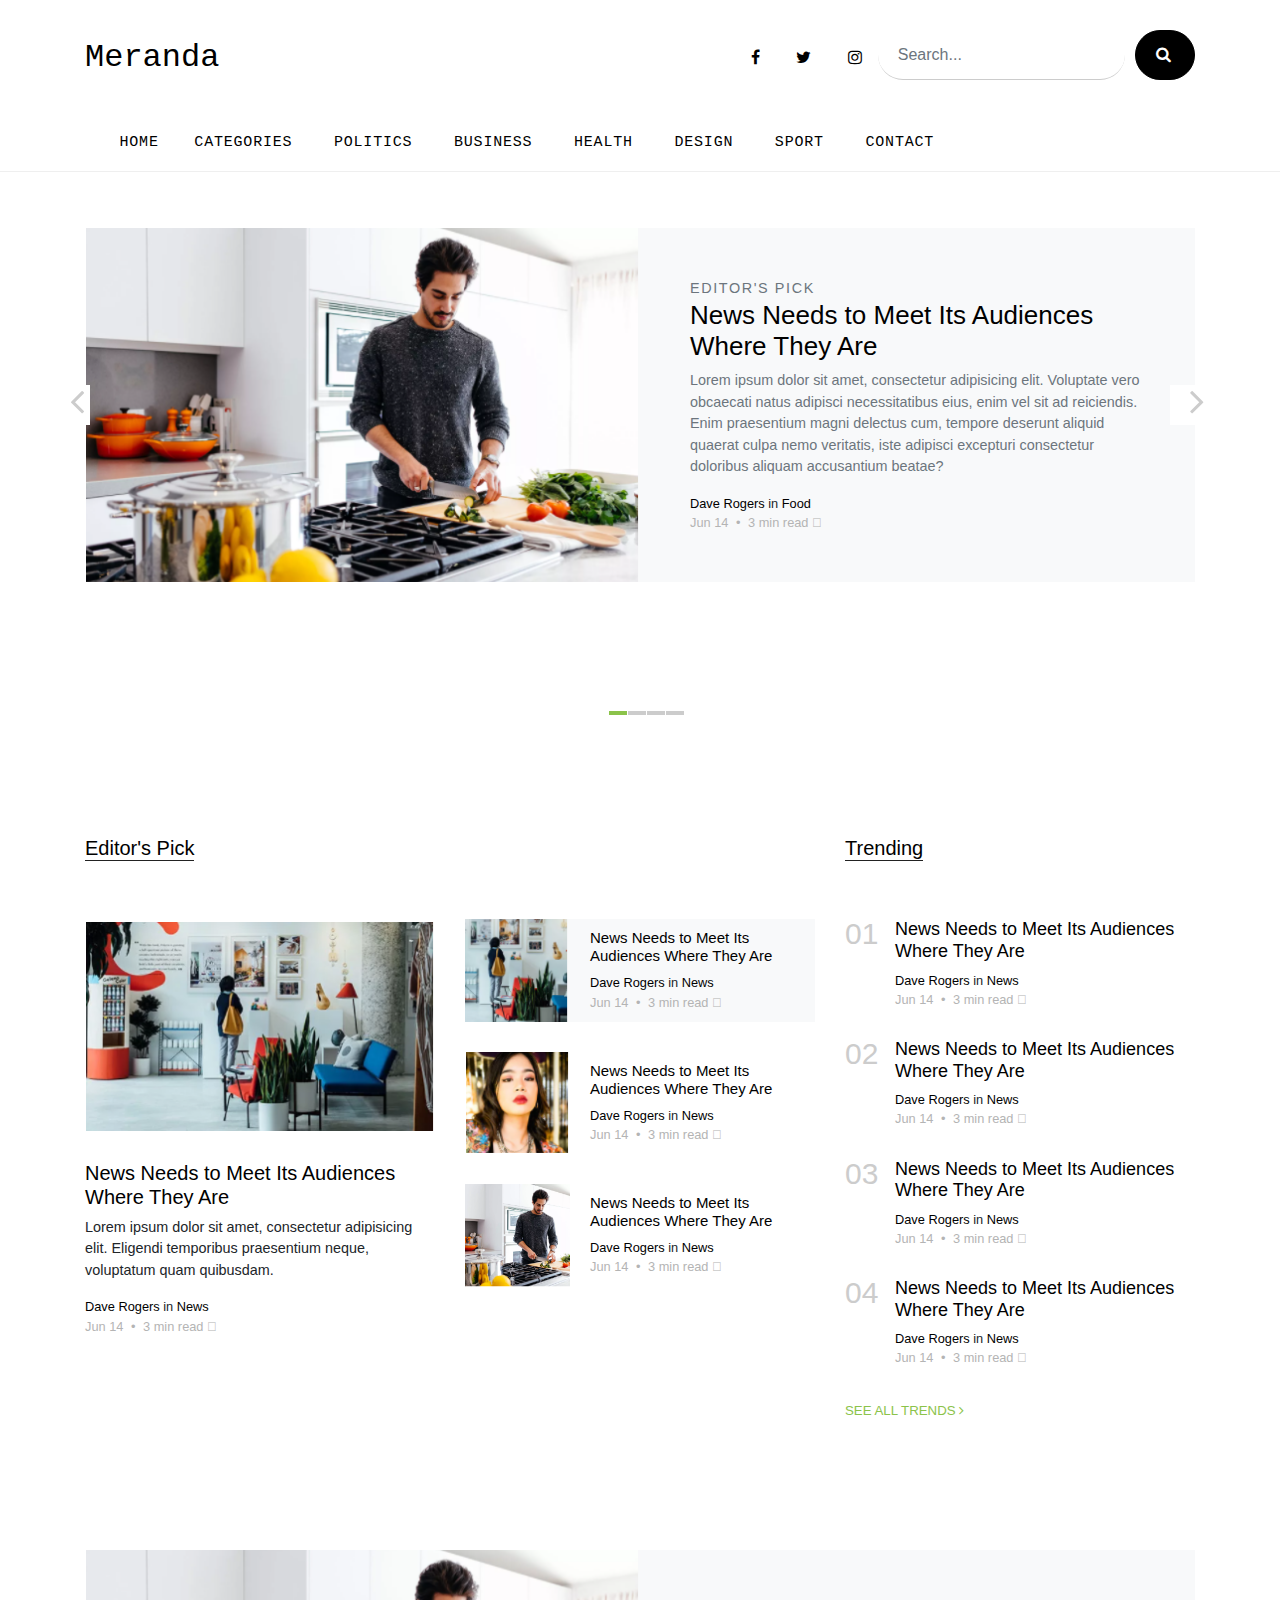
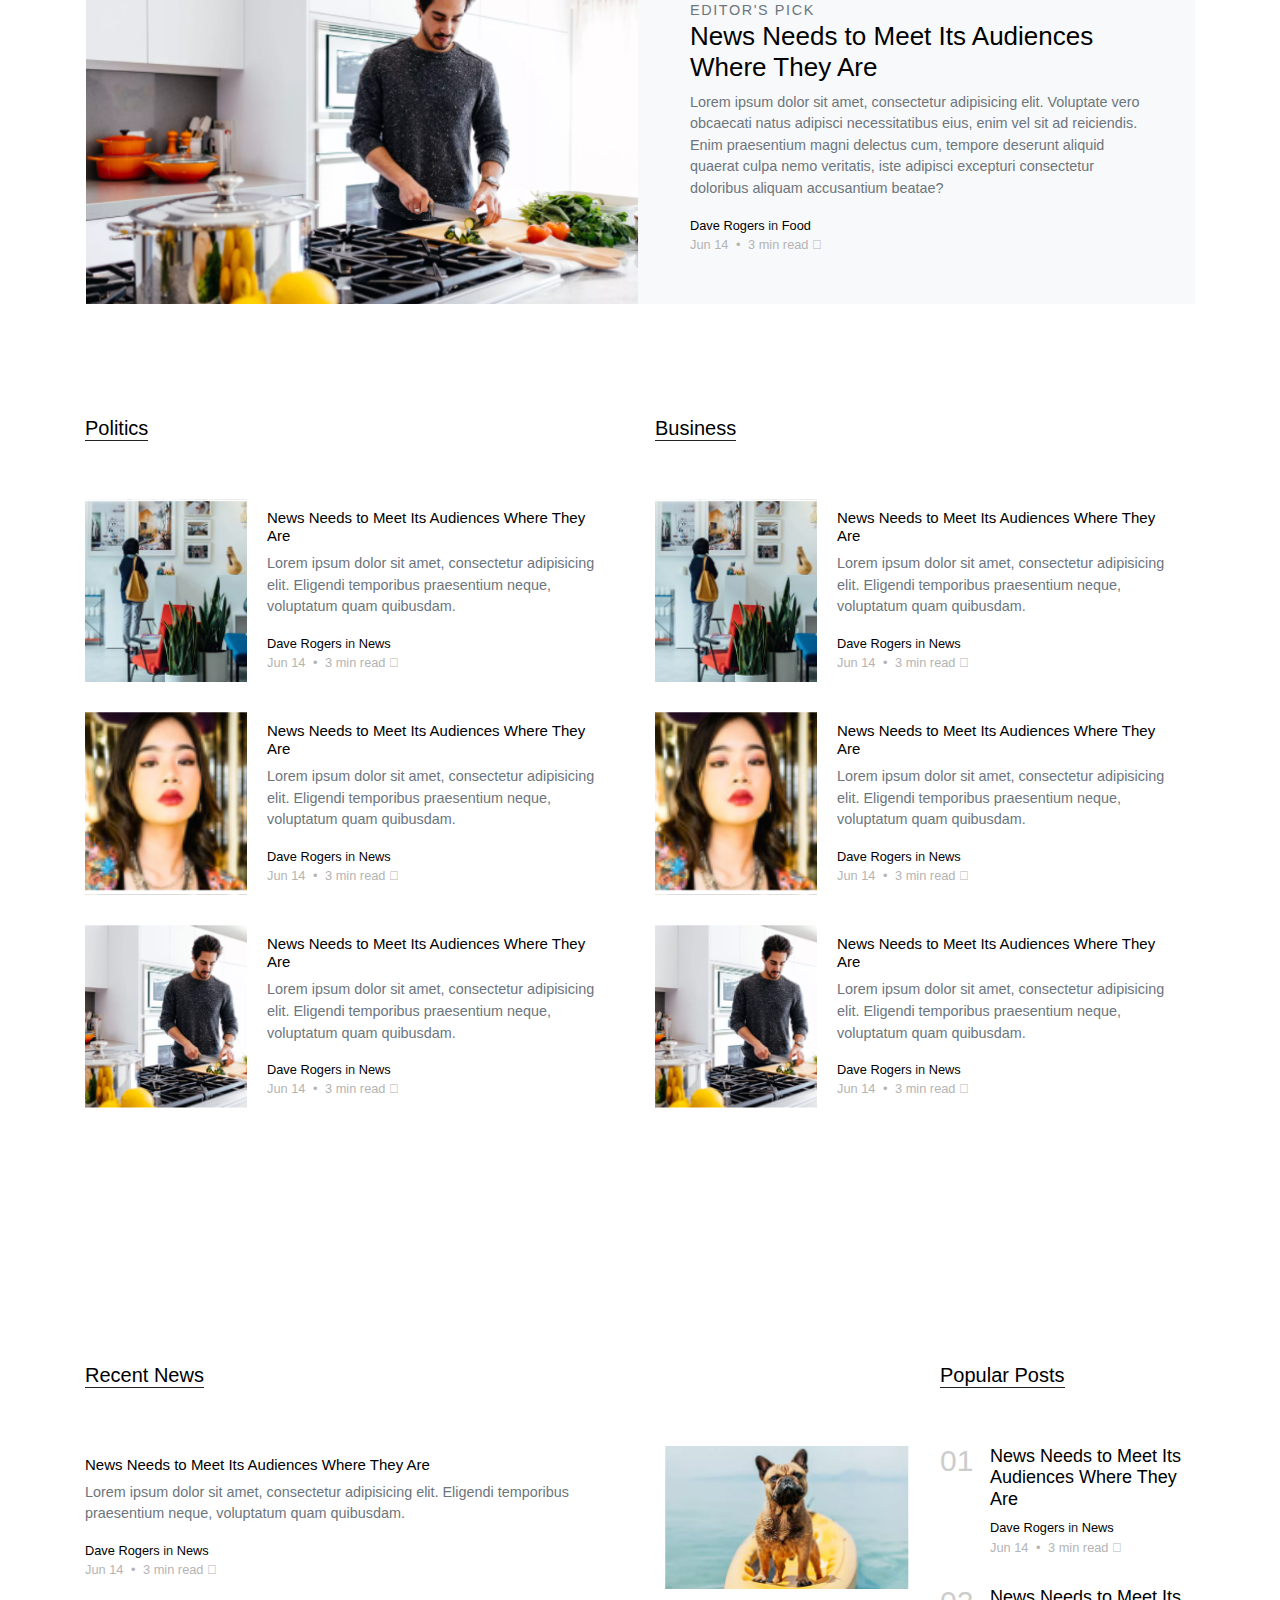
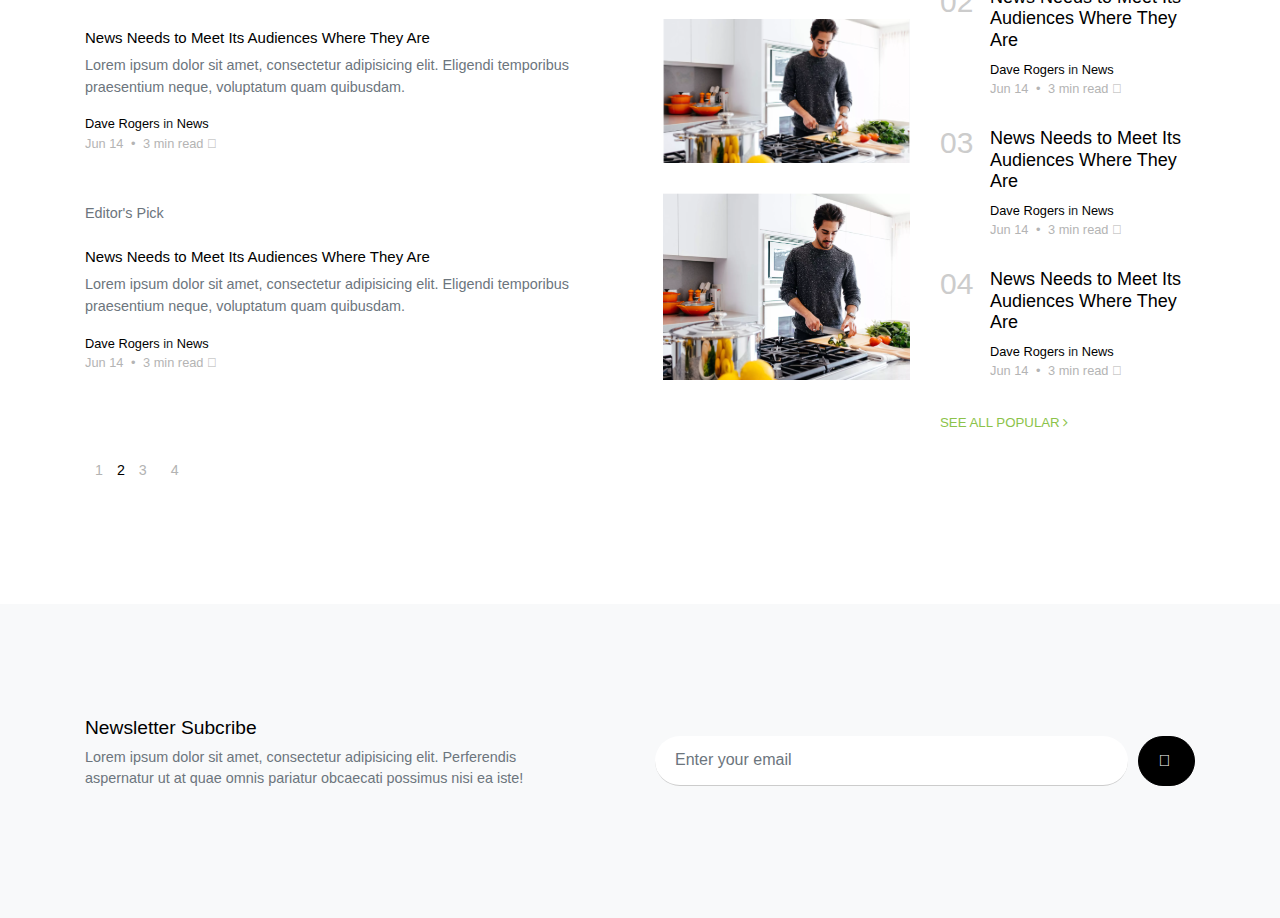
<file: home.html>
<!DOCTYPE html>
<html>
    <head>
        <title>Page Title</title>
        <meta charset="utf-8">
        <meta name="viewport" content="width=device-width, initial-scale=1, shrink-to-fit=no">
        <link rel="stylesheet" href="./homestyle.css">
        <link rel="stylesheet" href="https://stackpath.bootstrapcdn.com/bootstrap/4.3.1/css/bootstrap.min.css" integrity="sha384-ggOyR0iXCbMQv3Xipma34MD+dH/1fQ784/j6cY/iJTQUOhcWr7x9JvoRxT2MZw1T" crossorigin="anonymous">
        <link rel="stylesheet" href="https://cdnjs.cloudflare.com/ajax/libs/font-awesome/6.0.0-beta2/css/all.min.css" integrity="sha512-YWzhKL2whUzgiheMoBFwW8CKV4qpHQAEuvilg9FAn5VJUDwKZZxkJNuGM4XkWuk94WCrrwslk8yWNGmY1EduTA==" crossorigin="anonymous" referrerpolicy="no-referrer" />
        <link rel="stylesheet" href="https://cdnjs.cloudflare.com/ajax/libs/font-awesome/4.7.0/css/font-awesome.min.css">
        <link rel="stylesheet" href="https://cdnjs.cloudflare.com/ajax/libs/OwlCarousel2/2.3.4/assets/owl.theme.default.css" integrity="sha512-OTcub78R3msOCtY3Tc6FzeDJ8N9qvQn1Ph49ou13xgA9VsH9+LRxoFU6EqLhW4+PKRfU+/HReXmSZXHEkpYoOA==" crossorigin="anonymous" referrerpolicy="no-referrer" />
        <link rel="stylesheet" href="https://cdnjs.cloudflare.com/ajax/libs/OwlCarousel2/2.3.4/assets/owl.carousel.css" integrity="sha512-UTNP5BXLIptsaj5WdKFrkFov94lDx+eBvbKyoe1YAfjeRPC+gT5kyZ10kOHCfNZqEui1sxmqvodNUx3KbuYI/A==" crossorigin="anonymous" referrerpolicy="no-referrer" />    
    </head>
    <body>
        <div class="header-top">
            <div class="container">
                <div>
                    <div class="row align-items-center">
                        <div class="col-12 col-lg-6 d-flex">
                            <a href="index.html" class="site-logo">Meranda</a>
                        </div>
                        <div class="col-12 col-lg-6 ml-auto d-flex">
                            <div class="ml-md-auto top-social d-none d-lg-inline-block">
                                <a href="#" class="d-inline-block p-3"><span class="fa fa-facebook"></span></a>
                                <a href="#" class="d-inline-block p-3"><span class="fa fa-twitter"></span></a>
                                <a href="#" class="d-inline-block p-3"><span class="fa fa-instagram"></span></a>
                            </div>
                            <form action="#" class="search-form d-inline-block">
                                <div class="d-flex">
                                    <input type="email" class="form-control" placeholder="Search...">
                                    <button type="submit" class="btn btn-secondary"><span class="fa fa-search"></span></button>
                                </div>
                            </form>
                        </div>
                        <div class="col-6 d-block d-lg-none text-right">
                        </div>
                        </div>
                </div>
            </div>
            <div id="sticky-wrapper" class="sticky-wrapper" style="height: 54px;">
                <div class="site-navbar py-2 js-sticky-header site-navbar-target d-none pl-0 d-lg-block" role="banner" style="width: 1349px;">
                <div class="container">
                    <div class="d-flex align-items-center">
                        <div class="mr-auto">
                            <nav class="site-navigation position-relative text-right" role="navigation">
                                <ul class="site-menu main-menu js-clone-nav mr-auto d-none pl-0 d-lg-block">
                                    <li class="active">
                                        <a href="home.html" class="nav-link text-left">Home</a>
                                    </li>
                                    <li>
                                        <a href="categories.html" class="nav-link text-left">Categories</a>
                                    </li>
                                    <li>
                                        <a href="categories.html" class="nav-link text-left">Politics</a>
                                    </li>
                                    <li>
                                        <a href="categories.html" class="nav-link text-left">Business</a>
                                    </li>
                                    <li>
                                        <a href="categories.html" class="nav-link text-left">Health</a>
                                    </li>
                                    <li>
                                        <a href="categories.html" class="nav-link text-left">Design</a>
                                    </li>
                                    <li>
                                        <a href="categories.html" class="nav-link text-left">Sport</a>
                                    </li>
                                    <li>
                                        <a href="contact.html" class="nav-link text-left">Contact</a>
                                    </li>
                                </ul>
                            </nav>
                        </div>
                    </div>
                </div>
                </div>
            </div>
        </div>
        <div class="site-section py-0">
            <div class="owl-carousel hero-slide owl-style owl-loaded owl-drag carousel-fade">
                <div class="owl-stage-outer">
                    <div class="owl-stage" style="transform: translate3d(-2698px, 0px, 0px); transition: all 1s ease 0s; width: 8094px;">
                        <div class="owl-item cloned" style="width: 1349px;">
                            <div class="site-section">
                                <div class="container">
                                    <div class="half-post-entry d-block d-lg-flex bg-light">
                                        <div class="img-bg" style="background-image:url('./Image/image_template.PNG')"></div>
                                        <div class="contents">
                                            <span class="caption">Editor's Pick</span>
                                            <h2><a href="blog-single.html">News Needs to Meet Its Audiences Where They Are</a></h2>
                                            <p class="mb-3">Lorem ipsum dolor sit amet, consectetur adipisicing elit. Voluptate vero obcaecati natus adipisci necessitatibus eius, enim vel sit ad reiciendis. Enim praesentium magni delectus cum, tempore deserunt aliquid quaerat culpa nemo veritatis, iste adipisci excepturi consectetur doloribus aliquam accusantium beatae?</p>
                                            <div class="post-meta">
                                                <span class="d-block"><a href="#">Dave Rogers</a> in <a href="#">Food</a></span>
                                                <span class="date-read">Jun 14 <span class="mx-1">•</span> 3 min read <span class="fas fa-star"></span></span>
                                            </div>
                                        </div>
                                    </div>
                                </div>
                            </div>
                        </div>
                        <div class="owl-item" style="width: 1349px;">
                            <div class="site-section">
                                <div class="container">
                                    <div class="half-post-entry d-block d-lg-flex bg-light">
                                        <div class="img-bg" style="background-image:url('./Image/image_template.PNG')"></div>
                                        <div class="contents">
                                            <span class="caption">Editor's Pick</span>
                                            <h2><a href="blog-single.html">News Needs to Meet Its Audiences Where They Are</a></h2>
                                            <p class="mb-3">Lorem ipsum dolor sit amet, consectetur adipisicing elit. Voluptate vero obcaecati natus adipisci necessitatibus eius, enim vel sit ad reiciendis. Enim praesentium magni delectus cum, tempore deserunt aliquid quaerat culpa nemo veritatis, iste adipisci excepturi consectetur doloribus aliquam accusantium beatae?</p>
                                            <div class="post-meta">
                                                <span class="d-block"><a href="#">Dave Rogers</a> in <a href="#">Food</a></span>
                                                <span class="date-read">Jun 14 <span class="mx-1">•</span> 3 min read <span class="fas fa-star"></span></span>
                                            </div>
                                        </div>
                                    </div>
                                </div>
                            </div>
                        </div>
                        <div class="owl-item" style="width: 1349px;">
                            <div class="site-section">
                                <div class="container">
                                    <div class="half-post-entry d-block d-lg-flex bg-light">
                                        <div class="img-bg" style="background-image:url('./Image/image_template.PNG')"></div>
                                        <div class="contents">
                                            <span class="caption">Editor's Pick</span>
                                            <h2><a href="blog-single.html">News Needs to Meet Its Audiences Where They Are</a></h2>
                                            <p class="mb-3">Lorem ipsum dolor sit amet, consectetur adipisicing elit. Voluptate vero obcaecati natus adipisci necessitatibus eius, enim vel sit ad reiciendis. Enim praesentium magni delectus cum, tempore deserunt aliquid quaerat culpa nemo veritatis, iste adipisci excepturi consectetur doloribus aliquam accusantium beatae?</p>
                                            <div class="post-meta">
                                                <span class="d-block"><a href="#">Dave Rogers</a> in <a href="#">Food</a></span>
                                                <span class="date-read">Jun 14 <span class="mx-1">•</span> 3 min read <span class="fas fa-star"></span></span>
                                            </div>
                                        </div>
                                    </div>
                                </div>
                            </div>
                        </div>
                        <div class="owl-item cloned" style="width: 1349px;">
                            <div class="site-section">
                                <div class="container">
                                    <div class="half-post-entry d-block d-lg-flex bg-light">
                                        <div class="img-bg" style="background-image:url('./Image/image_template.PNG')"></div>
                                        <div class="contents">
                                            <span class="caption">Editor's Pick</span>
                                            <h2><a href="blog-single.html">News Needs to Meet Its Audiences Where They Are</a></h2>
                                            <p class="mb-3">Lorem ipsum dolor sit amet, consectetur adipisicing elit. Voluptate vero obcaecati natus adipisci necessitatibus eius, enim vel sit ad reiciendis. Enim praesentium magni delectus cum, tempore deserunt aliquid quaerat culpa nemo veritatis, iste adipisci excepturi consectetur doloribus aliquam accusantium beatae?</p>
                                            <div class="post-meta">
                                                <span class="d-block"><a href="#">Dave Rogers</a> in <a href="#">Food</a></span>
                                                <span class="date-read">Jun 14 <span class="mx-1">•</span> 3 min read <span class="fas fa-star"></span></span>
                                            </div>
                                        </div>
                                    </div>
                                </div>
                            </div>
                        </div>
                    </div>
                </div>
                <div class="owl-nav">
                    <div class="owl-prev">
                        <span class="fa fa-angle-left"></span>
                    </div>
                    <div class="owl-next">
                        <span class="fa fa-angle-right"></span>
                    </div>
                </div>
            </div>
        </div>
        <div class="site-section">
            <div class="container">
                <div class="row">
                    <div class="col-lg-8">
                        <div class="row">
                            <div class="col-12">
                                <div class="section-title">
                                    <h2>Editor's Pick</h2>
                                </div>
                            </div>
                        </div>
                        <div class="row">
                            <div class="col-md-6">
                                <div class="post-entry-1">
                                    <a href="post-single.html"><script type="text/javascript" async="" src="https://www.google-analytics.com/analytics.js"></script><script data-pagespeed-no-defer="">//<![CDATA[
                                            (function(){for(var g="function"==typeof Object.defineProperties?Object.defineProperty:function(b,c,a){if(a.get||a.set)throw new TypeError("ES3 does not support getters and setters.");b!=Array.prototype&&b!=Object.prototype&&(b[c]=a.value)},h="undefined"!=typeof window&&window===this?this:"undefined"!=typeof global&&null!=global?global:this,k=["String","prototype","repeat"],l=0;l<k.length-1;l++){var m=k[l];m in h||(h[m]={});h=h[m]}
                                            var n=k[k.length-1],p=h[n],q=p?p:function(b){var c;if(null==this)throw new TypeError("The 'this' value for String.prototype.repeat must not be null or undefined");c=this+"";if(0>b||1342177279<b)throw new RangeError("Invalid count value");b|=0;for(var a="";b;)if(b&1&&(a+=c),b>>>=1)c+=c;return a};q!=p&&null!=q&&g(h,n,{configurable:!0,writable:!0,value:q});var t=this;
                                            function u(b,c){var a=b.split("."),d=t;a[0]in d||!d.execScript||d.execScript("var "+a[0]);for(var e;a.length&&(e=a.shift());)a.length||void 0===c?d[e]?d=d[e]:d=d[e]={}:d[e]=c};function v(b){var c=b.length;if(0<c){for(var a=Array(c),d=0;d<c;d++)a[d]=b[d];return a}return[]};function w(b){var c=window;if(c.addEventListener)c.addEventListener("load",b,!1);else if(c.attachEvent)c.attachEvent("onload",b);else{var a=c.onload;c.onload=function(){b.call(this);a&&a.call(this)}}};var x;function y(b,c,a,d,e){this.h=b;this.j=c;this.l=a;this.f=e;this.g={height:window.innerHeight||document.documentElement.clientHeight||document.body.clientHeight,width:window.innerWidth||document.documentElement.clientWidth||document.body.clientWidth};this.i=d;this.b={};this.a=[];this.c={}}
                                            function z(b,c){var a,d,e=c.getAttribute("data-pagespeed-url-hash");if(a=e&&!(e in b.c))if(0>=c.offsetWidth&&0>=c.offsetHeight)a=!1;else{d=c.getBoundingClientRect();var f=document.body;a=d.top+("pageYOffset"in window?window.pageYOffset:(document.documentElement||f.parentNode||f).scrollTop);d=d.left+("pageXOffset"in window?window.pageXOffset:(document.documentElement||f.parentNode||f).scrollLeft);f=a.toString()+","+d;b.b.hasOwnProperty(f)?a=!1:(b.b[f]=!0,a=a<=b.g.height&&d<=b.g.width)}a&&(b.a.push(e),
                                            b.c[e]=!0)}y.prototype.checkImageForCriticality=function(b){b.getBoundingClientRect&&z(this,b)};u("pagespeed.CriticalImages.checkImageForCriticality",function(b){x.checkImageForCriticality(b)});u("pagespeed.CriticalImages.checkCriticalImages",function(){A(x)});
                                            function A(b){b.b={};for(var c=["IMG","INPUT"],a=[],d=0;d<c.length;++d)a=a.concat(v(document.getElementsByTagName(c[d])));if(a.length&&a[0].getBoundingClientRect){for(d=0;c=a[d];++d)z(b,c);a="oh="+b.l;b.f&&(a+="&n="+b.f);if(c=!!b.a.length)for(a+="&ci="+encodeURIComponent(b.a[0]),d=1;d<b.a.length;++d){var e=","+encodeURIComponent(b.a[d]);131072>=a.length+e.length&&(a+=e)}b.i&&(e="&rd="+encodeURIComponent(JSON.stringify(B())),131072>=a.length+e.length&&(a+=e),c=!0);C=a;if(c){d=b.h;b=b.j;var f;if(window.XMLHttpRequest)f=
                                            new XMLHttpRequest;else if(window.ActiveXObject)try{f=new ActiveXObject("Msxml2.XMLHTTP")}catch(r){try{f=new ActiveXObject("Microsoft.XMLHTTP")}catch(D){}}f&&(f.open("POST",d+(-1==d.indexOf("?")?"?":"&")+"url="+encodeURIComponent(b)),f.setRequestHeader("Content-Type","application/x-www-form-urlencoded"),f.send(a))}}}
                                            function B(){var b={},c;c=document.getElementsByTagName("IMG");if(!c.length)return{};var a=c[0];if(!("naturalWidth"in a&&"naturalHeight"in a))return{};for(var d=0;a=c[d];++d){var e=a.getAttribute("data-pagespeed-url-hash");e&&(!(e in b)&&0<a.width&&0<a.height&&0<a.naturalWidth&&0<a.naturalHeight||e in b&&a.width>=b[e].o&&a.height>=b[e].m)&&(b[e]={rw:a.width,rh:a.height,ow:a.naturalWidth,oh:a.naturalHeight})}return b}var C="";u("pagespeed.CriticalImages.getBeaconData",function(){return C});
                                            u("pagespeed.CriticalImages.Run",function(b,c,a,d,e,f){var r=new y(b,c,a,e,f);x=r;d&&w(function(){window.setTimeout(function(){A(r)},0)})});})();
                    
                                            pagespeed.CriticalImages.Run('/mod_pagespeed_beacon','https://preview.colorlib.com/theme/meranda/index.html','-ilGEe-FWC',true,false,'vhKRUJB50Wg');
                                        </script><img src="./Image/picture1.PNG" alt="Image" class="img-fluid" data-pagespeed-url-hash="3707316780" onload="pagespeed.CriticalImages.checkImageForCriticality(this);">
                                    </a>
                                    <h2><a href="blog-single.html">News Needs to Meet Its Audiences Where They Are</a></h2>
                                    <p>Lorem ipsum dolor sit amet, consectetur adipisicing elit. Eligendi temporibus praesentium neque, voluptatum quam quibusdam.</p>
                                    <div class="post-meta">
                                        <span class="d-block"><a href="#">Dave Rogers</a> in <a href="#">News</a></span>
                                        <span class="date-read">Jun 14 <span class="mx-1">•</span> 3 min read <span class="fas fa-star"></span></span>
                                    </div>
                                </div>
                            </div>
                            <div class="col-md-6">
                                <div class="post-entry-2 d-flex bg-light">
                                    <div class="thumbnail" style="background-image:url('./Image/picture2.PNG')">
                                    </div>
                                    <div class="contents">
                                        <h2><a href="blog-single.html">News Needs to Meet Its Audiences Where They Are</a></h2>
                                        <div class="post-meta">
                                            <span class="d-block"><a href="#">Dave Rogers</a> in <a href="#">News</a></span>
                                            <span class="date-read">Jun 14 <span class="mx-1">•</span> 3 min read <span class="fas fa-star"></span></span>
                                        </div>
                                    </div>
                                </div>
                                <div class="post-entry-2 d-flex">
                                    <div class="thumbnail" style="background-image:url('./Image/picture3.PNG')">
                                    </div>
                                    <div class="contents">
                                        <h2><a href="blog-single.html">News Needs to Meet Its Audiences Where They Are</a></h2>
                                        <div class="post-meta">
                                            <span class="d-block"><a href="#">Dave Rogers</a> in <a href="#">News</a></span>
                                            <span class="date-read">Jun 14 <span class="mx-1">•</span> 3 min read <span class="fas fa-star"></span></span>
                                        </div>
                                    </div>
                                </div>
                                <div class="post-entry-2 d-flex">
                                    <div class="thumbnail" style="background-image:url('./Image/image_template.PNG')">
                                    </div>
                                    <div class="contents">
                                        <h2><a href="blog-single.html">News Needs to Meet Its Audiences Where They Are</a></h2>
                                        <div class="post-meta">
                                            <span class="d-block"><a href="#">Dave Rogers</a> in <a href="#">News</a></span>
                                            <span class="date-read">Jun 14 <span class="mx-1">•</span> 3 min read <span class="fas fa-star"></span></span>
                                        </div>
                                    </div>
                                </div>
                            </div>
                        </div>
                    </div>
                    <div class="col-lg-4">
                        <div class="section-title">
                            <h2>Trending</h2>
                        </div>
                        <div class="trend-entry d-flex">
                            <div class="number align-self-start">01</div>
                            <div class="trend-contents">
                                <h2><a href="blog-single.html">News Needs to Meet Its Audiences Where They Are</a></h2>
                                <div class="post-meta">
                                    <span class="d-block"><a href="#">Dave Rogers</a> in <a href="#">News</a></span>
                                    <span class="date-read">Jun 14 <span class="mx-1">•</span> 3 min read <span class="fas fa-star"></span></span>
                                </div>
                            </div>
                        </div>
                        <div class="trend-entry d-flex">
                            <div class="number align-self-start">02</div>
                            <div class="trend-contents">
                                <h2><a href="blog-single.html">News Needs to Meet Its Audiences Where They Are</a></h2>
                                <div class="post-meta">
                                    <span class="d-block"><a href="#">Dave Rogers</a> in <a href="#">News</a></span>
                                    <span class="date-read">Jun 14 <span class="mx-1">•</span> 3 min read <span class="fas fa-star"></span></span>
                                </div>
                            </div>
                        </div>
                        <div class="trend-entry d-flex">
                            <div class="number align-self-start">03</div>
                            <div class="trend-contents">
                                <h2><a href="blog-single.html">News Needs to Meet Its Audiences Where They Are</a></h2>
                                <div class="post-meta">
                                    <span class="d-block"><a href="#">Dave Rogers</a> in <a href="#">News</a></span>
                                    <span class="date-read">Jun 14 <span class="mx-1">•</span> 3 min read <span class="fas fa-star"></span></span>
                                </div>
                            </div>
                        </div>
                            <div class="trend-entry d-flex">
                            <div class="number align-self-start">04</div>
                            <div class="trend-contents">
                                <h2><a href="blog-single.html">News Needs to Meet Its Audiences Where They Are</a></h2>
                                <div class="post-meta">
                                    <span class="d-block"><a href="#">Dave Rogers</a> in <a href="#">News</a></span>
                                    <span class="date-read">Jun 14 <span class="mx-1">•</span> 3 min read <span class="fas fa-star"></span></span>
                                </div>
                            </div>
                        </div>
                        <p>
                            <a href="#" class="more">See All Trends  <span class="fa fa-angle-right"></span></a>
                        </p>
                    </div>
                </div>
            </div>
        </div>
        <div class="py-0">
            <div class="container">
                <div class="half-post-entry d-block d-lg-flex bg-light">
                    <div class="img-bg" style="background-image:url('./Image/image_template.PNG')"></div>
                    <div class="contents">
                        <span class="caption">Editor's Pick</span>
                        <h2><a href="blog-single.html">News Needs to Meet Its Audiences Where They Are</a></h2>
                        <p class="mb-3">Lorem ipsum dolor sit amet, consectetur adipisicing elit. Voluptate vero obcaecati natus adipisci necessitatibus eius, enim vel sit ad reiciendis. Enim praesentium magni delectus cum, tempore deserunt aliquid quaerat culpa nemo veritatis, iste adipisci excepturi consectetur doloribus aliquam accusantium beatae?</p>
                        <div class="post-meta">
                            <span class="d-block"><a href="#">Dave Rogers</a> in <a href="#">Food</a></span>
                            <span class="date-read">Jun 14 <span class="mx-1">•</span> 3 min read <span class="fas fa-star"></span></span>
                        </div>
                    </div>
                </div>
            </div>
        </div>
        <div class="site-section">
            <div class="container">
                <div class="row">
                    <div class="col-lg-6">
                        <div class="section-title">
                            <h2>Politics</h2>
                        </div>
                        <div class="post-entry-2 d-flex">
                            <div class="thumbnail" style="background-image:url('./Image/picture4.PNG')"></div>
                            <div class="contents">
                                <h2><a href="blog-single.html">News Needs to Meet Its Audiences Where They Are</a></h2>
                                <p class="mb-3">Lorem ipsum dolor sit amet, consectetur adipisicing elit. Eligendi temporibus praesentium neque, voluptatum quam quibusdam.</p>
                                <div class="post-meta">
                                    <span class="d-block"><a href="#">Dave Rogers</a> in <a href="#">News</a></span>
                                    <span class="date-read">Jun 14 <span class="mx-1">•</span> 3 min read <span class="fas fa-star"></span></span>
                                </div>
                            </div>
                        </div>
                        <div class="post-entry-2 d-flex">
                            <div class="thumbnail" style="background-image:url('./Image/picture3.PNG')"></div>
                            <div class="contents">
                                <h2><a href="blog-single.html">News Needs to Meet Its Audiences Where They Are</a></h2>
                                <p class="mb-3">Lorem ipsum dolor sit amet, consectetur adipisicing elit. Eligendi temporibus praesentium neque, voluptatum quam quibusdam.</p>
                                <div class="post-meta">
                                    <span class="d-block"><a href="#">Dave Rogers</a> in <a href="#">News</a></span>
                                    <span class="date-read">Jun 14 <span class="mx-1">•</span> 3 min read <span class="fas fa-star"></span></span>
                                </div>
                            </div>
                        </div>
                        <div class="post-entry-2 d-flex">
                            <div class="thumbnail" style="background-image:url('./Image/image_template.PNG')"></div>
                            <div class="contents">
                                <h2><a href="blog-single.html">News Needs to Meet Its Audiences Where They Are</a></h2>
                                <p class="mb-3">Lorem ipsum dolor sit amet, consectetur adipisicing elit. Eligendi temporibus praesentium neque, voluptatum quam quibusdam.</p>
                                <div class="post-meta">
                                    <span class="d-block"><a href="#">Dave Rogers</a> in <a href="#">News</a></span>
                                    <span class="date-read">Jun 14 <span class="mx-1">•</span> 3 min read <span class="fas fa-star"></span></span>
                                </div>
                            </div>
                        </div>
                    </div>
                    <div class="col-lg-6">
                        <div class="section-title">
                            <h2>Business</h2>
                        </div>
                        <div class="post-entry-2 d-flex">
                            <div class="thumbnail" style="background-image:url('./Image/picture4.PNG')"></div>
                            <div class="contents">
                                <h2><a href="blog-single.html">News Needs to Meet Its Audiences Where They Are</a></h2>
                                <p class="mb-3">Lorem ipsum dolor sit amet, consectetur adipisicing elit. Eligendi temporibus praesentium neque, voluptatum quam quibusdam.</p>
                                <div class="post-meta">
                                    <span class="d-block"><a href="#">Dave Rogers</a> in <a href="#">News</a></span>
                                    <span class="date-read">Jun 14 <span class="mx-1">•</span> 3 min read <span class="fas fa-star"></span></span>
                                </div>
                            </div>
                        </div>
                        <div class="post-entry-2 d-flex">
                            <div class="thumbnail" style="background-image:url('./Image/picture3.PNG')"></div>
                            <div class="contents">
                                <h2><a href="blog-single.html">News Needs to Meet Its Audiences Where They Are</a></h2>
                                <p class="mb-3">Lorem ipsum dolor sit amet, consectetur adipisicing elit. Eligendi temporibus praesentium neque, voluptatum quam quibusdam.</p>
                                <div class="post-meta">
                                    <span class="d-block"><a href="#">Dave Rogers</a> in <a href="#">News</a></span>
                                    <span class="date-read">Jun 14 <span class="mx-1">•</span> 3 min read <span class="fas fa-star"></span></span>
                                </div>
                            </div>
                        </div>
                        <div class="post-entry-2 d-flex">
                            <div class="thumbnail" style="background-image:url('./Image/image_template.PNG')"></div>
                            <div class="contents">
                                <h2><a href="blog-single.html">News Needs to Meet Its Audiences Where They Are</a></h2>
                                <p class="mb-3">Lorem ipsum dolor sit amet, consectetur adipisicing elit. Eligendi temporibus praesentium neque, voluptatum quam quibusdam.</p>
                                <div class="post-meta">
                                    <span class="d-block"><a href="#">Dave Rogers</a> in <a href="#">News</a></span>
                                    <span class="date-read">Jun 14 <span class="mx-1">•</span> 3 min read <span class="fas fa-star"></span></span>
                                </div>
                            </div>
                        </div>
                    </div>
                </div>
            </div>
        </div>
        <div class="site-section">
            <div class="container">
                <div class="row">
                    <div class="col-lg-9">
                        <div class="section-title">
                            <h2>Recent News</h2>
                        </div>
                        <div class="post-entry-2 d-flex">
                            <div class="thumbnail order-md-2" style="background-image:url('./Image/picture5.PNG')"></div>
                            <div class="contents order-md-1 pl-0">
                                <h2><a href="blog-single.html">News Needs to Meet Its Audiences Where They Are</a></h2>
                                <p class="mb-3">Lorem ipsum dolor sit amet, consectetur adipisicing elit. Eligendi temporibus praesentium neque, voluptatum quam quibusdam.</p>
                                <div class="post-meta">
                                    <span class="d-block"><a href="#">Dave Rogers</a> in <a href="#">News</a></span>
                                    <span class="date-read">Jun 14 <span class="mx-1">•</span> 3 min read <span class="fas fa-star"></span></span>
                                </div>
                            </div>
                        </div>
                        <div class="post-entry-2 d-flex">
                            <div class="thumbnail order-md-2" style="background-image:url('./Image/image_template.PNG')"></div>
                            <div class="contents order-md-1 pl-0">
                                <h2><a href="blog-single.html">News Needs to Meet Its Audiences Where They Are</a></h2>
                                <p class="mb-3">Lorem ipsum dolor sit amet, consectetur adipisicing elit. Eligendi temporibus praesentium neque, voluptatum quam quibusdam.</p>
                                <div class="post-meta">
                                    <span class="d-block"><a href="#">Dave Rogers</a> in <a href="#">News</a></span>
                                    <span class="date-read">Jun 14 <span class="mx-1">•</span> 3 min read <span class="fas fa-star"></span></span>
                                </div>
                            </div>
                        </div>
                        <div class="post-entry-2 d-flex">
                            <div class="thumbnail order-md-2" style="background-image:url('./Image/image_template.PNG')"></div>
                            <div class="contents order-md-1 pl-0">
                                <span class="caption mb-4 d-block">Editor's Pick</span>
                                <h2><a href="blog-single.html">News Needs to Meet Its Audiences Where They Are</a></h2>
                                <p class="mb-3">Lorem ipsum dolor sit amet, consectetur adipisicing elit. Eligendi temporibus praesentium neque, voluptatum quam quibusdam.</p>
                                <div class="post-meta">
                                    <span class="d-block"><a href="#">Dave Rogers</a> in <a href="#">News</a></span>
                                    <span class="date-read">Jun 14 <span class="mx-1">•</span> 3 min read <span class="fas fa-star"></span></span>
                                </div>
                            </div>
                        </div>
                    </div>
                    <div class="col-lg-3">
                        <div class="section-title">
                            <h2>Popular Posts</h2>
                        </div>
                        <div class="trend-entry d-flex">
                            <div class="number align-self-start">01</div>
                            <div class="trend-contents">
                                <h2><a href="blog-single.html">News Needs to Meet Its Audiences Where They Are</a></h2>
                                <div class="post-meta">
                                    <span class="d-block"><a href="#">Dave Rogers</a> in <a href="#">News</a></span>
                                    <span class="date-read">Jun 14 <span class="mx-1">•</span> 3 min read <span class="fas fa-star"></span></span>
                                </div>
                            </div>
                        </div>
                        <div class="trend-entry d-flex">
                            <div class="number align-self-start">02</div>
                            <div class="trend-contents">
                                <h2><a href="blog-single.html">News Needs to Meet Its Audiences Where They Are</a></h2>
                                <div class="post-meta">
                                    <span class="d-block"><a href="#">Dave Rogers</a> in <a href="#">News</a></span>
                                    <span class="date-read">Jun 14 <span class="mx-1">•</span> 3 min read <span class="fas fa-star"></span></span>
                                </div>
                            </div>
                        </div>
                        <div class="trend-entry d-flex">
                            <div class="number align-self-start">03</div>
                            <div class="trend-contents">
                                <h2><a href="blog-single.html">News Needs to Meet Its Audiences Where They Are</a></h2>
                                <div class="post-meta">
                                    <span class="d-block"><a href="#">Dave Rogers</a> in <a href="#">News</a></span>
                                    <span class="date-read">Jun 14 <span class="mx-1">•</span> 3 min read <span class="fas fa-star"></span></span>
                                </div>
                            </div>
                        </div>
                        <div class="trend-entry d-flex pl-0">
                            <div class="number align-self-start">04</div>
                            <div class="trend-contents">
                                <h2><a href="blog-single.html">News Needs to Meet Its Audiences Where They Are</a></h2>
                                <div class="post-meta">
                                    <span class="d-block"><a href="#">Dave Rogers</a> in <a href="#">News</a></span>
                                    <span class="date-read">Jun 14 <span class="mx-1">•</span> 3 min read <span class="fas fa-star"></span></span>
                                </div>
                            </div>
                        </div>
                        <p>
                            <a href="#" class="more">See All Popular <span class="fa fa-angle-right"></span></a>
                        </p>
                    </div>
                </div>
                <div class="row">
                    <div class="col-lg-6">
                        <ul class="custom-pagination list-unstyled">
                            <li><a href="#">1</a></li>
                            <li class="active">2</li>
                            <li><a href="#">3</a></li>
                            <li><a href="#">4</a></li>
                        </ul>
                    </div>
                </div>
            </div>
        </div>
        <div class="site-section subscribe bg-light">
            <div class="container">
                <form action="#" class="row align-items-center">
                    <div class="col-md-5 mr-auto">
                        <h2>Newsletter Subcribe</h2>
                        <p>Lorem ipsum dolor sit amet, consectetur adipisicing elit. Perferendis aspernatur ut at quae omnis pariatur obcaecati possimus nisi ea iste!</p>
                    </div>
                    <div class="col-md-6 ml-auto">
                        <div class="d-flex">
                            <input type="email" class="form-control" placeholder="Enter your email">
                            <button type="submit" class="btn btn-secondary"><span class="fas fa-paper-plane"></span></button>
                        </div>
                    </div>
                </form>
            </div>
        </div>

        <script src="https://code.jquery.com/jquery-3.3.1.slim.min.js" integrity="sha384-q8i/X+965DzO0rT7abK41JStQIAqVgRVzpbzo5smXKp4YfRvH+8abtTE1Pi6jizo" crossorigin="anonymous"></script>
        <script src="https://cdnjs.cloudflare.com/ajax/libs/popper.js/1.14.7/umd/popper.min.js" integrity="sha384-UO2eT0CpHqdSJQ6hJty5KVphtPhzWj9WO1clHTMGa3JDZwrnQq4sF86dIHNDz0W1" crossorigin="anonymous"></script>
        <script src="https://stackpath.bootstrapcdn.com/bootstrap/4.3.1/js/bootstrap.min.js" integrity="sha384-JjSmVgyd0p3pXB1rRibZUAYoIIy6OrQ6VrjIEaFf/nJGzIxFDsf4x0xIM+B07jRM" crossorigin="anonymous"></script>
        <script src="https://cdnjs.cloudflare.com/ajax/libs/OwlCarousel2/2.3.4/owl.carousel.js" integrity="sha512-gY25nC63ddE0LcLPhxUJGFxa2GoIyA5FLym4UJqHDEMHjp8RET6Zn/SHo1sltt3WuVtqfyxECP38/daUc/WVEA==" crossorigin="anonymous" referrerpolicy="no-referrer"></script>
        <script src="https://cdnjs.cloudflare.com/ajax/libs/jquery/3.6.0/jquery.min.js" integrity="sha512-894YE6QWD5I59HgZOGReFYm4dnWc1Qt5NtvYSaNcOP+u1T9qYdvdihz0PPSiiqn/+/3e7Jo4EaG7TubfWGUrMQ==" crossorigin="anonymous" referrerpolicy="no-referrer"></script>
        <script src="https://cdnjs.cloudflare.com/ajax/libs/OwlCarousel2/2.3.4/owl.carousel.min.js" integrity="sha512-bPs7Ae6pVvhOSiIcyUClR7/q2OAsRiovw4vAkX+zJbw3ShAeeqezq50RIIcIURq7Oa20rW2n2q+fyXBNcU9lrw==" crossorigin="anonymous" referrerpolicy="no-referrer"></script>
        <script src="https://cdnjs.cloudflare.com/ajax/libs/popper.js/2.5.3/umd/popper.min.js" integrity="sha512-53CQcu9ciJDlqhK7UD8dZZ+TF2PFGZrOngEYM/8qucuQba+a+BXOIRsp9PoMNJI3ZeLMVNIxIfZLbG/CdHI5PA==" crossorigin="anonymous" referrerpolicy="no-referrer"></script>
        <script src="./homepageslide.js"></script>
    </body>
</html>
</file>
<file: homestyle.css>
body{
    height: 100vh;
    width: 100vw;
    background-color: yellow;
}

.header-top
{
    display: block;
}

.header-top .container {
    padding-top: 30px;
    padding-bottom: 0px;
}

@media (min-width: 1200px)
{
    .container {
    max-width: 1140px;
    }
}
.container {
    width: 100%;
    padding-right: 15px;
    padding-left: 15px;
    margin-right: auto;
    margin-left: auto;
}

.row {
    display: flex;
    flex-wrap: wrap;
    margin-right: -15px;
    margin-left: -15px;
}
.d-flex {
    display: flex!important;
}

.site-logo {
    font-size: 2rem;
    font-family:monospace;
    color: #000;
}
a {
    transition: .3s all ease;
    text-decoration: none;
    background-color: transparent;
}

.text-black {
    color: #000!important;
}

.ml-auto {
    margin-left: auto!important;
}

@media (min-width: 992px)
{.d-lg-none {
    display: none!important;
}}

.site-logo:hover
{
    text-decoration:none;
    color:#8bc34a;
}

.top-social a {
    color: #000;
}

.p-3 {
    padding: 1rem!important;
}

.d-inline-block {
    display: inline-block!important;
    text-align: center;
}
.d-inline-block:hover{
    color:gray;
}

@media (min-width: 768px)
{.ml-md-auto {
    margin-left: auto!important;
    }
}
@media (min-width: 992px)
{ .d-lg-inline-block {
    display: inline-block!important;
    }
}

.search-form .form-control {
    margin-right: 10px;
    height: 50px;
    padding-left: 20px;
    padding-right: 20px;
    border-radius: 30px;
    border: none;
    background: #fff;
    border-bottom: 1px solid #ccc;
}

.btn:not(:disabled):not(.disabled) {
    cursor: pointer;
}

.search-form .btn {
    border-radius: 30px;
    background: #000;
    padding-left: 20px;
    padding-right: 20px;
    border-color: #000;
}

#sticky-wrapper{
    height: 54px;
}

.sticky-wrapper {
    position: absolute;
    z-index: 100;
    width: 100%;
    background: #fff;
}

.sticky-wrapper .site-navbar {
    transition: .3s all ease;
    border-bottom: 1px solid #efefef;
}

.site-navbar {
    margin-bottom: 0;
    z-index: 1999;
    width: 100%;
    background: #fff;
    font-family: "B612 Mono",monospace;
}

.py-2 {
    padding-bottom: 0.5rem!important;
    padding-top: 0.5rem!important;
}

.pl-0 {
    padding-left: 0!important;
}

element.style {
    width: 1349px;
}

@media (min-width: 992px)
{
    .d-lg-block {
        display: block!important;
    }
}

.align-items-center {
    align-items: center!important;
}

.mr-auto {
    margin-right: auto!important;
}

.text-right {
    text-align: right!important;
}

.position-relative {
    position: relative!important;
}

.site-navbar .site-navigation .site-menu {
    margin-left: 0;
    margin-bottom: 0;
}

.sticky-wrapper .site-navbar .site-menu li {
    display: inline-block;
}

.sticky-wrapper .site-navbar .site-menu li.active a {
    color: #000;
}

.site-navbar .site-navigation .site-menu li:first-child a {
    padding-left: 0;
}

.site-navbar .site-navigation .site-menu .active a {
    display: inline-block;
    padding-right: 10px;
}

.site-navbar .site-navigation .site-menu li a {
    text-transform: uppercase;
    font-size: 15px;
    letter-spacing: .05rem;
    font-weight: 400;
    text-decoration: none!important;
    color: #000;
}

@media (min-width: 768px)
{
    .site-section {
        padding: 7em 0;
    }
}
.py-0 {
    padding-top: 0px !important;
    padding-bottom: 0px !important;
}

.owl-carousel.owl-loaded {
    display: block;
}

.owl-slide-3, .owl-slide, .owl-style {
    position: relative;
}

.owl-carousel {
    width: 100%;
    z-index: 1;
}

.owl-carousel .owl-stage-outer {
    position: relative;
    overflow: hidden;
    transform: translate3d(0px, 0px, 0px);
}

.owl-slide-3 .owl-stage, .owl-slide .owl-stage, .owl-style .owl-stage {
    padding-top: 30px;
    padding-bottom: 30px;
}

.owl-carousel .owl-stage {
    position: relative;
}

.owl-carousel .owl-item {
    min-height: 1px;
    float: left;
    backface-visibility: hidden;
    transform: translate3d(0px, 0px, 0px);
    -webkit-transform: translate3d(0,0,0);
}

.owl-carousel, .owl-carousel .owl-item {
    -webkit-tap-highlight-color: transparent;
    position: relative;
}

.half-post-entry .img-bg {
    background-size: cover;
    background-position: center center;
    background-repeat: no-repeat;
}

.half-post-entry .img-bg, .half-post-entry .contents {
    width: 50%;
}

.half-post-entry .contents {
    padding: 50px;
    font-size: .9rem;
    height: auto;
}

.half-post-entry .caption {
    font-size: .9rem;
    text-transform: uppercase;
    letter-spacing: .1rem;
}

.half-post-entry .contents h2 {
    font-size: 26px;
}

h1, h2, h3, .h1, .h2, .h3 {
    font-family: "Cabin",-apple-system,BlinkMacSystemFont,"Segoe UI",Roboto,"Helvetica Neue",Arial,sans-serif,"Apple Color Emoji","Segoe UI Emoji","Segoe UI Symbol","Noto Color Emoji";
}
.h1, .h2, .h3, h1, h2, h3 {
    margin-bottom: 0.5rem;
    font-weight: 500;
    line-height: 1.2;
    color: inherit;
}

h1, h2, h3 {
    margin-top: 0px;
}

.half-post-entry .contents h2 a {
    color: #000;
}

.half-post-entry .contents h2 a:hover {
    text-decoration:none;
    color: #000;
}

.mb-3 {
    margin-bottom: 1rem !important;
}

.post-meta {
    font-size: .8rem;
}

.d-block {
    display: block !important;
}

.post-meta a {
    color: #000;
}

.post-meta a:hover {
    text-decoration:none;
    color: #000;
}

.date-read {
    color: #b4b4b4;
}

.mx-1 {
    margin-left: 0.25rem !important;
    margin-right: 0.25rem !important;
}

.fas .fa-star {
    font-style: normal;
    font-weight: normal;
    font-variant: normal;
    text-transform: none;
    line-height: 1;
    -webkit-font-smoothing: antialiased;
    font-family: icomoon !important;
}

.owl-slide-3 .owl-nav .owl-prev, .owl-slide .owl-nav .owl-prev, .owl-style .owl-nav .owl-prev {
    left: 50px;
}

.owl-slide-3 .owl-nav .owl-next, .owl-slide .owl-nav .owl-next, .owl-style .owl-nav .owl-next {
    right: 70px;
}

.owl-slide-3 .owl-nav .owl-prev, .owl-slide-3 .owl-nav .owl-next, .owl-slide .owl-nav .owl-prev, .owl-slide .owl-nav .owl-next, .owl-style .owl-nav .owl-prev, .owl-style .owl-nav .owl-next {
    position: absolute;
    top: 50%;
    text-align: center;
    width: 40px;
    height: 40px;
    transform: translateY(-50%);
    background: #fff;
}

.owl-slide-3 .owl-nav .owl-prev span, .owl-slide-3 .owl-nav .owl-next span, .owl-slide .owl-nav .owl-prev span, .owl-slide .owl-nav .owl-next span, .owl-style .owl-nav .owl-prev span, .owl-style .owl-nav .owl-next span {
    font-size:40px;
    color:#ccc;
    position: absolute;
    top: 50%;
    left: 50%;
    transform: translate(-0%,-60%);
}

.fa .fa-angle-left, .fa .fa-angle-right
{
    font-family: 'icomoon' !important;
    font-style: normal;
    font-weight: normal;
    font-variant: normal;
    text-transform: none;
    line-height: 1;
    -webkit-font-smoothing: antialiased;
    color: gray;
}

.fa .fa-angle-left
{
    margin-left: 10px;
}

.owl-slide-3 .owl-dots, .owl-slide .owl-dots, .owl-style .owl-dots {
    position: absolute;
    bottom: -0;
    left: 50%;
    transform: translateX(-50%);
    text-align: center;
}

.owl-dots{
    transform: translateX(-50%);
}

.owl-dots .owl-dot {
    display: inline-block;
    width: 15px;
    height: 15px;
    margin: 0 2px;
    border-radius: 50%;
    cursor: pointer;
    transition:all 0.6s ease;
}

.owl-nav .owl-prev, .owl-nav .owl-next {
    cursor: pointer;
    transition:all 0.6s ease;
}



.owl-dots .owl-dot :hover {
    opacity: 0.8;
}

.owl-carousel .owl-dot, .owl-carousel .owl-nav .owl-next, .owl-carousel .owl-nav .owl-prev {
    cursor: pointer;
    user-select: none;
}

.owl-slide-3 .owl-dots .owl-dot span, .owl-slide .owl-dots .owl-dot span, .owl-style .owl-dots .owl-dot span {
    border-radius: 0%;
    display: inline-block;
    width: 18px;
    height: 4px;
    margin: 2px 5px;
    background: rgba(0,0,0,.2);
}

.owl-slide-3 .owl-dots .owl-dot, .owl-slide .owl-dots .owl-dot, .owl-style .owl-dots .owl-dot {
    display: inline-block;
}

.owl-carousel .owl-dot, .owl-carousel .owl-nav .owl-next, .owl-carousel .owl-nav .owl-prev {
    cursor: pointer;
    user-select: none;
}

.owl-slide-3 .owl-dots .owl-dot.active span, .owl-slide .owl-dots .owl-dot.active span, .owl-style .owl-dots .owl-dot.active span {
    background: #8bc34a;
}

@media (min-width: 992px)
{
    .col-lg-8 {
        -webkit-box-flex: 0;
        flex: 0 0 66.66667%;
        max-width: 66.66667%;
    }
}
.col, .col-6, .col-12, .col-lg-3, .col-lg-4, .col-lg-6, .col-lg-8, .col-lg-9, .col-lg-12, .col-md-5, .col-md-6, .col-md-12 {
    position: relative;
    width: 100%;
    min-height: 1px;
    padding-right: 15px;
    padding-left: 15px;
}
.row {
    display: flex;
    flex-wrap: wrap;
    margin-right: -15px;
    margin-left: -15px;
}
.section-title {
    color: #000;
    margin-bottom: 50px;
}
.section-title h2 {
    font-size: 20px;
    font-weight: 400;
    border-bottom: 1px solid #222;
    position: relative;
    display: inline-block;
}
h1, h2, h3
{
    margin-top: 0;
}

.post-entry-1, .post-entry-2 {
    font-size: .9rem;
    margin-bottom: 30px;
}

.post-entry-1 img, .post-entry-2 img {
    margin-bottom: 30px;
}

.img-fluid {
    max-width: 100%;
    height: auto;
}

img {
    vertical-align: middle;
    border-style: none;
}

.post-entry-1 h2, .post-entry-2 h2 {
    font-size: 20px;
}

h1, h2, h3, .h1, .h2, .h3 {
    font-family: "Cabin",-apple-system,BlinkMacSystemFont,"Segoe UI",Roboto,"Helvetica Neue",Arial,sans-serif,"Apple Color Emoji","Segoe UI Emoji","Segoe UI Symbol","Noto Color Emoji";
}
.post-entry-1 h2 a, .post-entry-2 h2 a {
    color: #000;
}
p {
    margin-top: 0;
    margin-bottom: 1rem;
}
.post-meta {
    font-size: .8rem;
}

.post-meta a {
    color: #000;
}

.post-entry-1 h2 a:hover {
    text-decoration:none;
}
.bg-light {
    background-color: #f8f9fa!important;
}

.post-entry-2 .thumbnail {
    background-size: cover;
    background-position: center;
    width: 30%;
}

.post-entry-2 .contents {
    width: 70%;
    padding: 10px 20px;
}

.post-entry-2 .contents h2 {
    font-size: 15px;
}

.contents h2 a:hover
{
    text-decoration:none;
}

.trend-entry {
    margin-bottom: 30px;
}

.trend-entry .number {
    -webkit-box-flex: 0;
    flex: 0 0 50px;
    font-size: 30px;
    line-height: 1;
    color: #ccc;
}

.trend-entry .trend-contents h2 {
    font-size: 18px;
}

.trend-entry .trend-contents h2 a {
    color: #000;
}

.trend-entry .trend-contents h2 a:hover {
    text-decoration:none;
}

.more {
    color: #8bc34a;
    text-transform: uppercase;
    font-size: .83rem;
}
.more:hover
{
    color: #8bc34a;
    text-decoration:none;
}

.caption, .mb-3 {
    color: #6c757d;
}

.custom-pagination {
    padding: 0;
    margin: 0;
    font-size: .89rem;
    color: #000;
}

.list-unstyled {
    list-style: none;
}

.custom-pagination li {
    display: inline-block;
}

.custom-pagination li a {
    padding: 10px 10px;
    display: inline-block;
    color: #b3b3b3;
}

.custom-pagination li a:hover {
    text-decoration:none;
    color: #000;
}

@media (min-width: 768px){
    .site-section {
        padding: 7em 0;
    }
}

.bg-light {
    background-color: #f8f9fa!important;
}

.subscribe form h2 {
    font-size: 1.2rem;
    color: #000;
}

.subscribe form p {
    font-size: .9rem;
    color: #6c757d;
}

.subscribe form .form-control {
    margin-right: 10px;
    height: 50px;
    padding-left: 20px;
    padding-right: 20px;
    border-radius: 30px;
    border: none;
    background: #fff;
    border-bottom: 1px solid #ccc;
}

.btn:not(:disabled):not(.disabled) {
    cursor: pointer;
}

.subscribe form .btn {
    border-radius: 30px;
    background: #000;
    padding-left: 20px;
    padding-right: 20px;
    border-color: #000;
}

.btn {
    color: #fff;
    text-transform: uppercase;
    font-size: 14px;
    letter-spacing: .2rem;
    font-family: "Cabin",-apple-system,BlinkMacSystemFont,"Segoe UI",Roboto,"Helvetica Neue",Arial,sans-serif,"Apple Color Emoji","Segoe UI Emoji","Segoe UI Symbol","Noto Color Emoji";
}

.subscribe form .btn:hover {
    background: #8bc34a;
    border-color: #8bc34a;
}

.flex {
    -webkit-box-flex: 1;
    -ms-flex: 1 1 auto;
    flex: 1 1 auto
}

.owl-carousel:after {
    content: "";
    display: block;
    position: absolute;
    width: 8%;
    top: 0;
    bottom: 0;
    left: 50%;
    margin-left: 0;
    pointer-events: none;
    background: url() no-repeat center 50%;
    background-size: 100% auto;
  }
.owl-item {
    -webkit-backface-visibility: hidden;
    -webkit-transform: translate(0) scale(1.0, 1.0);
  }

button:focus {
    outline: 0 !important;
}
</file>
